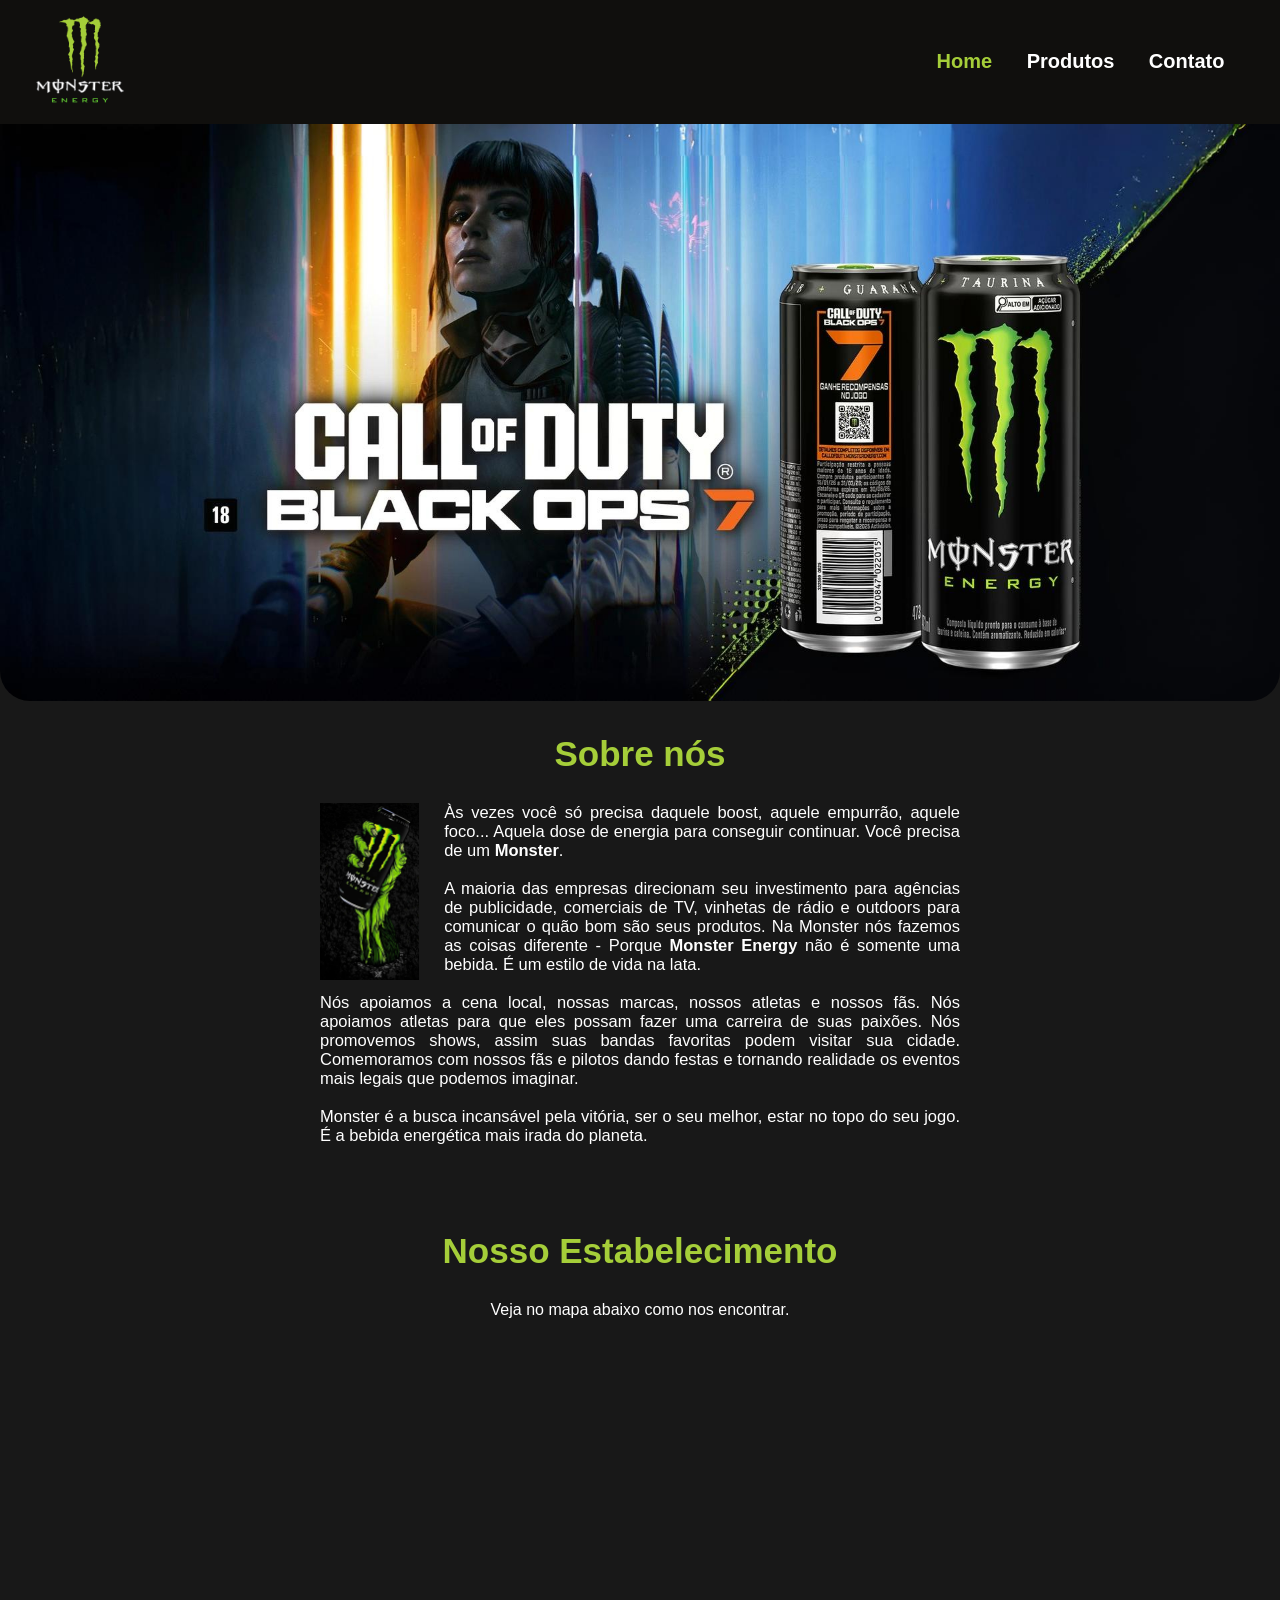
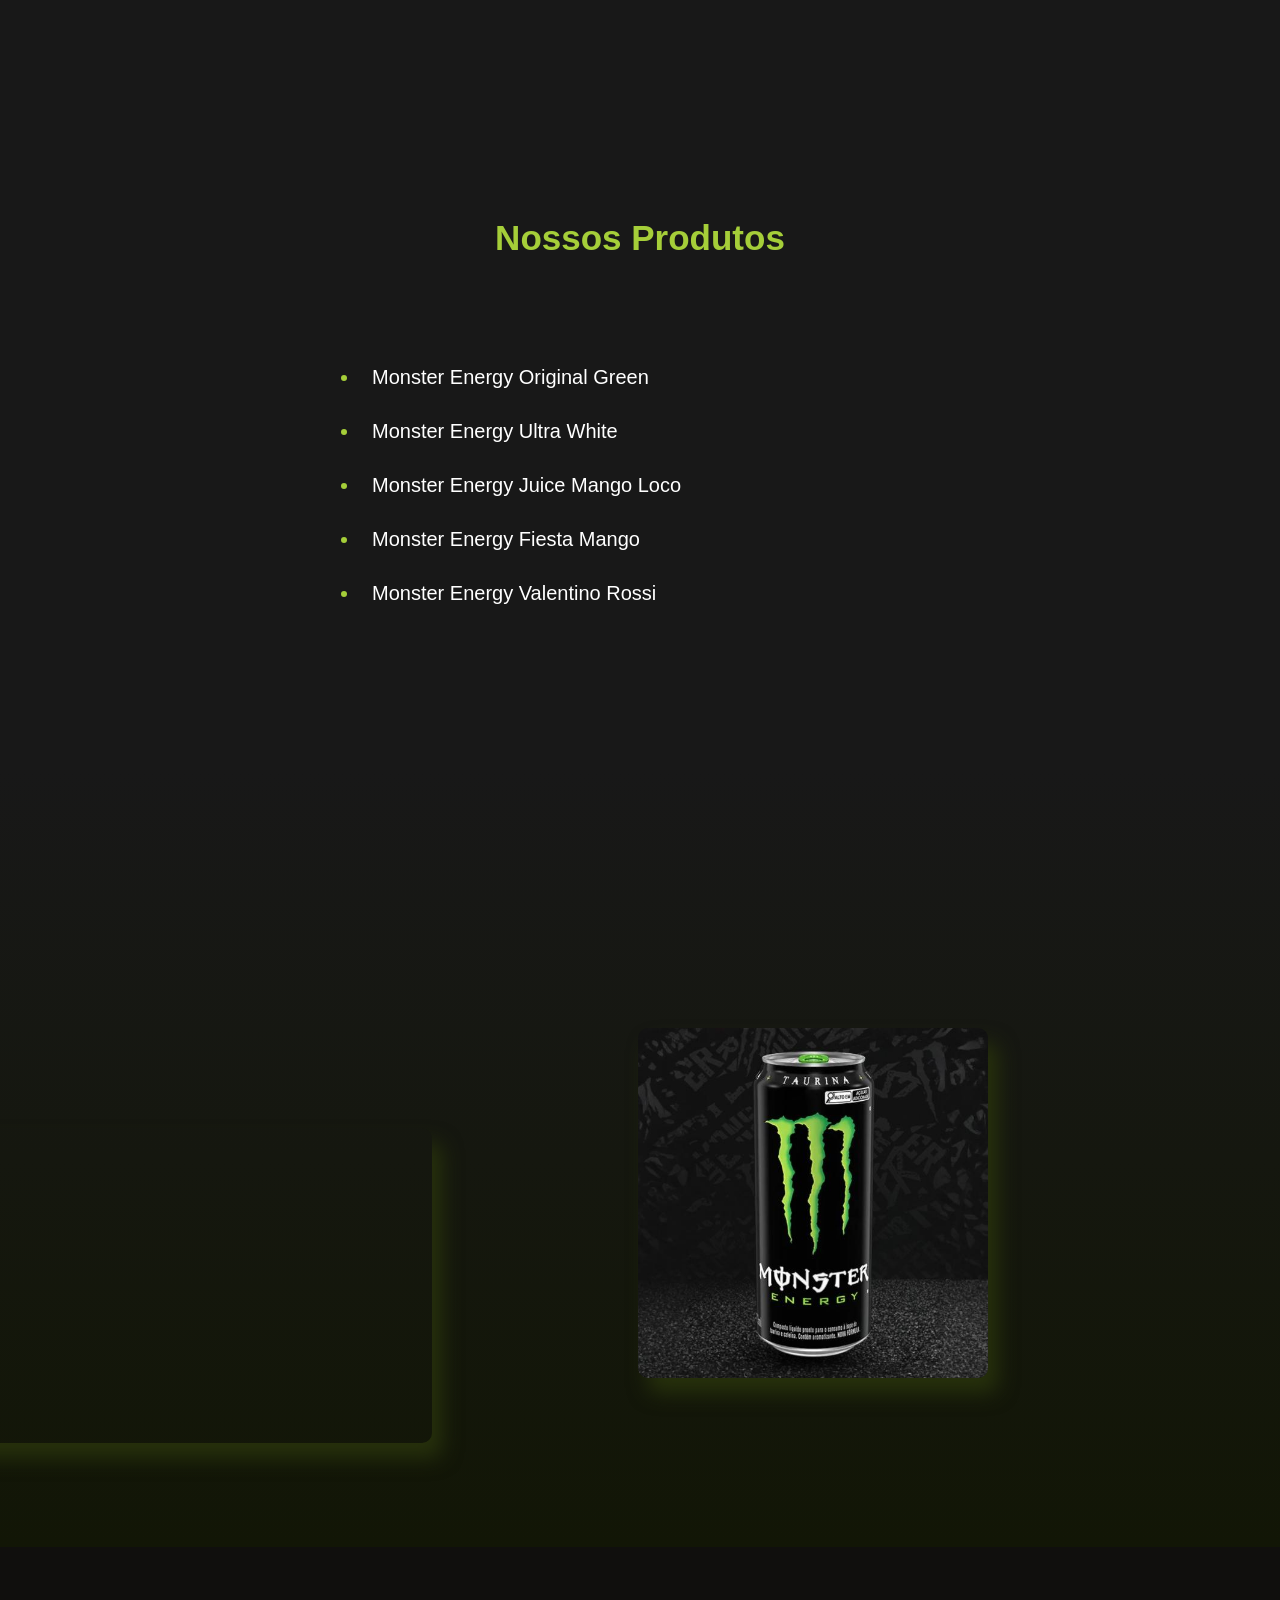
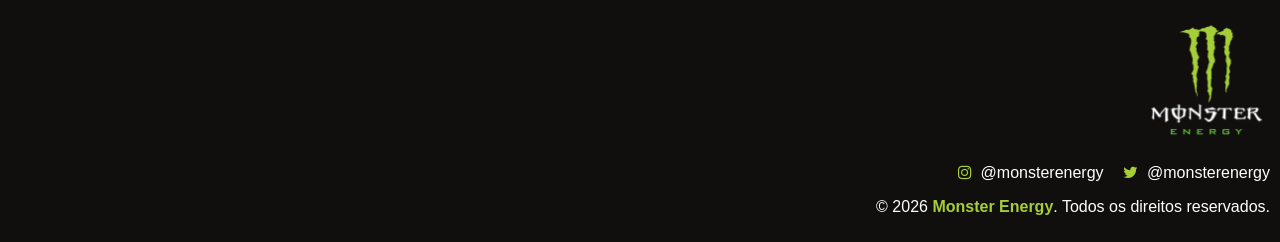
<file: index.html>
<!DOCTYPE html>
<html lang="pt-br">

<head>
  <meta charset="UTF-8" />
  <meta name="viewport" content="width=device-width, initial-scale=1.0" />
  <link rel="icon" type="image/x-icon" href="img/icone.ico" />
  <link rel="stylesheet" href="css/style.css" />
  <link rel="stylesheet" href="https://maxcdn.bootstrapcdn.com/font-awesome/4.5.0/css/font-awesome.min.css">
  <title>Monster Energy | Energy Drinks</title>
</head>

<body>
  <header>
    <div class="divHeader">
      <!-- Logo -->
      <img src="img/logo.png" class="logo" />
      <!-- Barra de navegação -->
      <nav>
        <!-- Lista de itens do menu -->
        <ul class="nav_ul">
          <li class="nav_li nav_ativo"><a href="index.html">Home</a></li>
          <li class="nav_li"><a href="telas/produtos.html">Produtos</a></li>
          <li class="nav_li"><a href="telas/contato.html">Contato</a></li>
        </ul>
      </nav>
    </div>
  </header>

  <section class="banner">
    <img src="img/banner.jpg" />
  </section>

  <main>
    <!-- Sobre nós -->
    <section class="sobre-nos" id="home">
      <h2 class="titulos titulo-sobre-nos">Sobre nós</h2>
      <img src="img/fotoMonster.png" alt="Monster Energy" class="img-sobre-nos" />
      <p class="text-sobre-nos">
        Às vezes você só precisa daquele boost, aquele empurrão, aquele
        foco... Aquela dose de energia para conseguir continuar. Você precisa
        de um <strong>Monster</strong>.

        <br /><br />

        A maioria das empresas direcionam seu investimento para agências de
        publicidade, comerciais de TV, vinhetas de rádio e outdoors para
        comunicar o quão bom são seus produtos. Na Monster nós fazemos as
        coisas diferente - Porque <strong>Monster Energy</strong> não é
        somente uma bebida. É um estilo de vida na lata.

        <br /><br />

        Nós apoiamos a cena local, nossas marcas, nossos atletas e nossos fãs.
        Nós apoiamos atletas para que eles possam fazer uma carreira de suas
        paixões. Nós promovemos shows, assim suas bandas favoritas podem
        visitar sua cidade. Comemoramos com nossos fãs e pilotos dando festas
        e tornando realidade os eventos mais legais que podemos imaginar.

        <br /><br />

        Monster é a busca incansável pela vitória, ser o seu melhor, estar no
        topo do seu jogo. É a bebida energética mais irada do planeta.

        <br /><br /><br /><br />
      </p>
    </section>

    <!-- Localização do Estabelecimento -->
    <section class="mapa_estabelecimento">
      <h2 class="titulos">Nosso Estabelecimento</h2>
      <p>Veja no mapa abaixo como nos encontrar.</p>
      <iframe
        src="https://www.google.com/maps/embed?pb=!1m18!1m12!1m3!1d3656.013026084556!2d-46.665902624668455!3d-23.603865778770636!2m3!1f0!2f0!3f0!3m2!1i1024!2i768!4f13.1!3m3!1m2!1s0x94cf01552cbdfe81%3A0xdb0773c2f842d165!2sMonster%20Energy%20Brasil%20Com%C3%A9rcio%20de%20Bebidas!5e0!3m2!1spt-BR!2sbr!4v1772670966300!5m2!1spt-BR!2sbr"
        width="900" height="450" style="border: 0; border-radius: 15px" allowfullscreen="" loading="lazy"
        referrerpolicy="no-referrer-when-downgrade"></iframe>
    </section>

    <!-- Nossos Produtos -->
    <section class="nossos_produtos" id="produtos">
      <h2 class="titulos titulo_nossos_produtos">Nossos Produtos</h2>

      <!-- Listagem de Produtos  -->
      <div class="div_nossosprodutos">
        <ul>
          <li onmouseover="document.getElementById('img_nossos_produtos').style.backgroundImage='url(img/produtos/monsterOriginal.jpg)'">Monster Energy Original Green</li>
          <li onmouseover="document.getElementById('img_nossos_produtos').style.backgroundImage='url(img/produtos/monsterUltraWhite.png)'">Monster Energy Ultra White</li>
          <li onmouseover="document.getElementById('img_nossos_produtos').style.backgroundImage='url(img/produtos/monsterJuiceMangoLoco.png)'">Monster Energy Juice Mango Loco</li>
          <li onmouseover="document.getElementById('img_nossos_produtos').style.backgroundImage='url(img/produtos/monsterUltraFiestaMango.png)'">Monster Energy Fiesta Mango</li>
          <li onmouseover="document.getElementById('img_nossos_produtos').style.backgroundImage='url(img/produtos/monsterJuiceVR46ValentinoRossi.png)'">Monster Energy Valentino Rossi</li>
        </ul>

        <!-- Imagem exemplo produtos -->
        <div class="img_nossos_produtos" id="img_nossos_produtos" style="width: 350px; height: 350px; background-size: cover; background-image: url('img/produtos/monsterOriginal.jpg');"></div>
      </div>
    </section>
    
    <!-- Vídeo do YouTube -->
    <section class="video">
      <iframe class="video_youtube" width="560" height="315"
      src="https://www.youtube.com/embed/Mloj5N-iRQM?si=titdZPlqIX1skLRE" title="YouTube video player" frameborder="0"
      allow="accelerometer;
      autoplay;
      clipboard-write;
      encrypted-media;
      gyroscope;
      picture-in-picture;
      web-share;" referrerpolicy="strict-origin-when-cross-origin" allowfullscreen></iframe>
    </section>
  </main>
  
  <!-- Rodapé -->
  <footer>
    <img src="img/logo.png" title="Monster Energy" class="logoFooter">
    <p class="textoFooter">
      <i class="fa fa-instagram">
        <a href="https://www.instagram.com/monsterenergy/" target="_blank" class="linkRedesSociais">@monsterenergy</a>
      </i>
      <i class="fa fa-twitter">
        <a href="https://www.twitter.com/monsterenergy/" target="_blank" class="linkRedesSociais">@monsterenergy</a>
      </i>
    </p>
    <p class="textoFooter">&copy; 2026 <span>Monster Energy</span>. Todos os direitos reservados.</p>
  </footer>
</body>

<script>
  
</script>

</html>
</file>
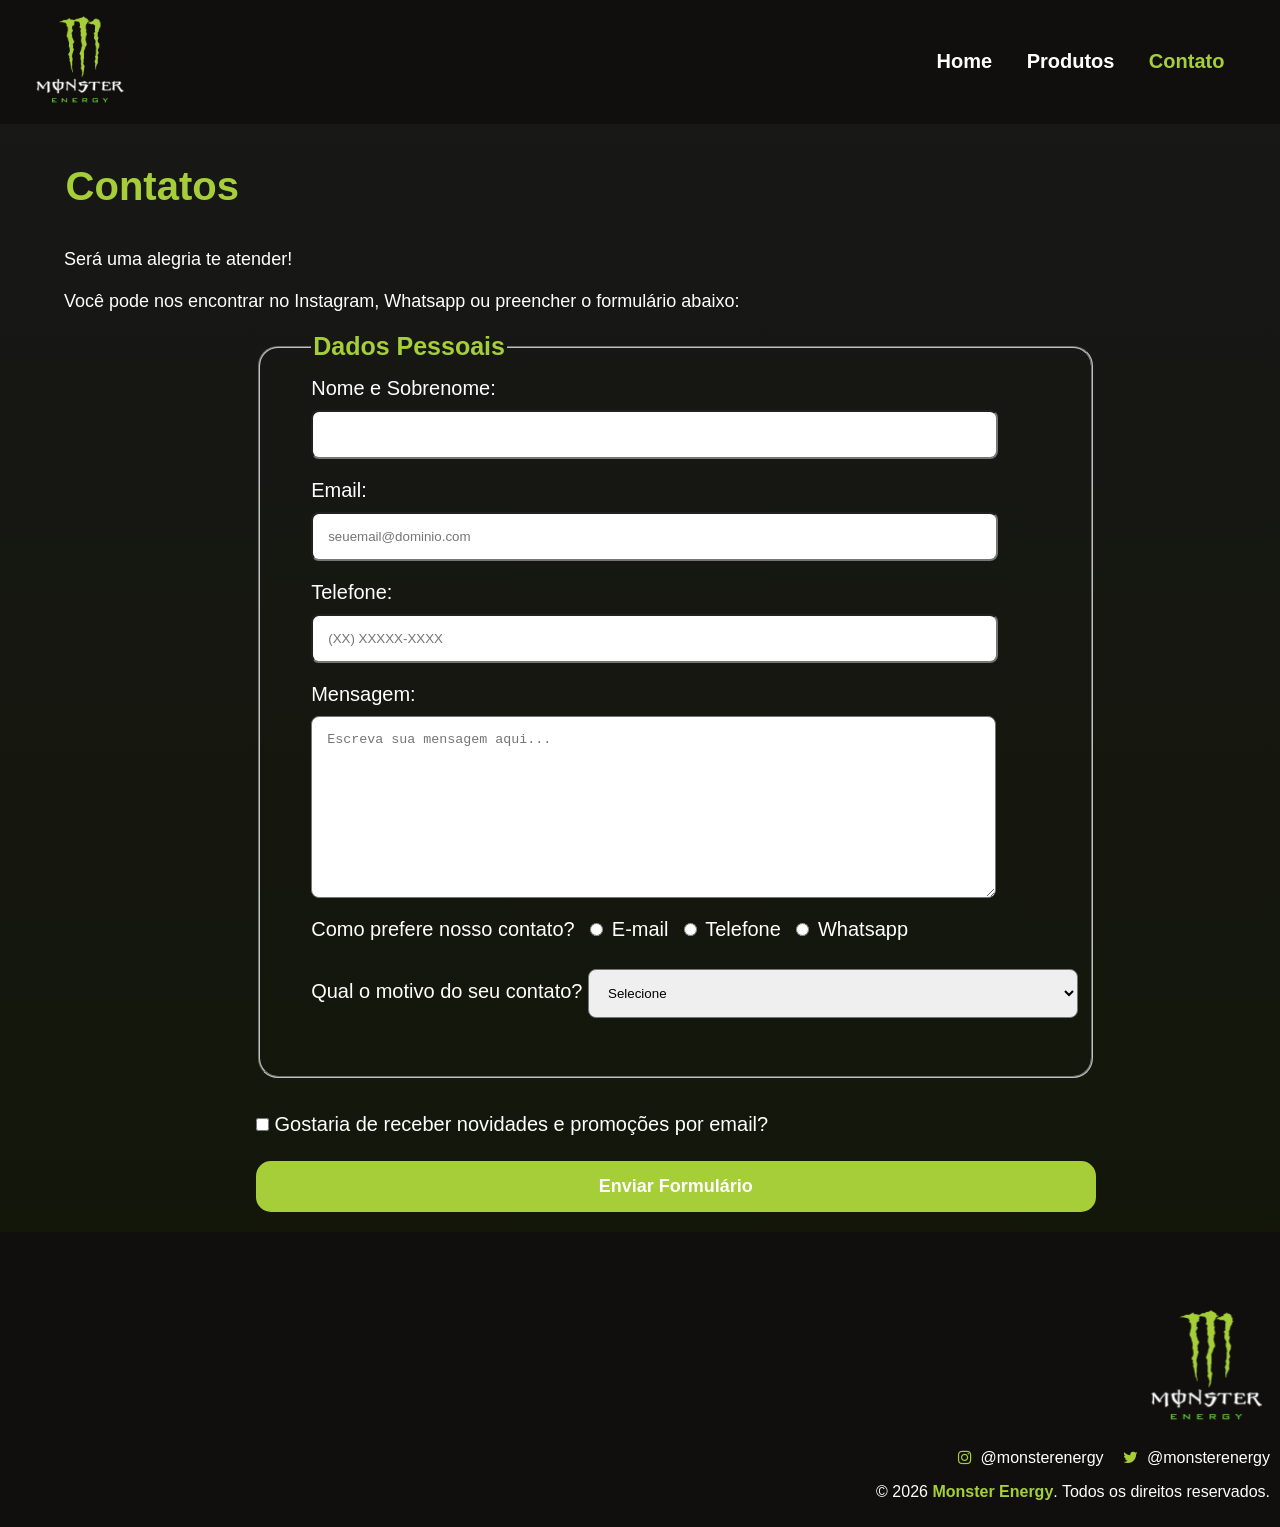
<file: telas/contato.html>
<!DOCTYPE html>
<html lang="pt-br">

<head>
    <meta charset="UTF-8">
    <meta name="viewport" content="width=device-width, initial-scale=1.0">
    <link rel="stylesheet" href="../css/contatos.css">
    <link rel="icon" type="image/x-icon" href="../img/icone.ico" />
    <link rel="stylesheet" href="https://maxcdn.bootstrapcdn.com/font-awesome/4.5.0/css/font-awesome.min.css">
    <title>Monster Energy | Contatos</title>
</head>

<body>
    <header>
        <div class="divHeader">
            <!-- Logo -->
            <a href="../index.html"><img src="../img/logo.png" class="logo" /></a>
            <!-- Barra de navegação -->
            <nav>
                <!-- Lista de itens do menu -->
                <ul class="nav_ul">
                    <li class="nav_li"><a href="../index.html">Home</a></li>
                    <li class="nav_li"><a href="produtos.html">Produtos</a></li>
                    <li class="nav_li nav_ativo"><a href="contato.html">Contato</a></li>
                </ul>
            </nav>
        </div>
    </header>

    <main>
        <ul class="contatos-titulo">
            <li class="contatos-item">Contatos</li>
        </ul>
<div id="form-container">
                <p class="contatos-texto">Será uma alegria te atender!
                    <br><br>
                    Você pode nos encontrar no Instagram, Whatsapp ou preencher o formulário abaixo:
                </p>
                <div id="formRetorno" class="divRetorno">
                    <p id="textoRetorno" class="contatos-texto-retorno"></p>
                </div>
                <form id="frmContato">
                    <fieldset>
                        <legend>Dados Pessoais</legend>
                        <label>Nome e Sobrenome: </label>
                        <input type="text" id="nomesobrenome" name="nomesobrenome" class="input-padrao" required>

                        <label>Email: </label>
                        <input type="email" id="email" name="email" class="input-padrao" placeholder="seuemail@dominio.com">

                        <label>Telefone: </label>
                        <input type="tel" id="telefone" name="telefone" class="input-padrao" placeholder="(XX) XXXXX-XXXX">

                        <label>Mensagem: </label>
                        <textarea cols="70" rows="10" id="mensagem" name="mensagem" class="input-padrao"
                        placeholder="Escreva sua mensagem aqui..." required></textarea>

                    <label>Como prefere nosso contato?
                        <input type="radio" value="radio-email" name="Contato"> E-mail
                        <input type="radio" value="radio-telefone" name="Contato"> Telefone
                        <input type="radio" value="radio-whatsapp" name="Contato"> Whatsapp
                    </label>

                    <br>
                    <label>Qual o motivo do seu contato?
                        <select>
                            <option>Selecione</option>
                            <option>Dúvida</option>
                            <option>Sugestão</option>
                            <option>Elogio</option>
                            <option>Reclamação</option>
                        </select>
                    </label>
                    <br>
                </fieldset>

                <label><input type="checkbox" class="chk"> Gostaria de receber novidades e promoções por email?</label>
                <input type="submit" id="enviar" value="Enviar Formulário" class="enviar">
            </form>
        </div>
    </main>


    <!-- RODAPÉ -->
    <footer>
        <img src="../img/logo.png" title="Monster Energy" class="logoFooter">
        <p class="textoFooter">
            <i class="fa fa-instagram">
                <a href="https://www.instagram.com/monsterenergy/" target="_blank"
                    class="linkRedesSociais">@monsterenergy</a>
            </i>
            <i class="fa fa-twitter">
                <a href="https://www.twitter.com/monsterenergy/" target="_blank"
                    class="linkRedesSociais">@monsterenergy</a>
            </i>
        </p>
        <p class="textoFooter">&copy; 2026 <span>Monster Energy</span>. Todos os direitos reservados.</p>
    </footer>
    <script src="../js/form.js"></script>
</body>

</html>
</file>
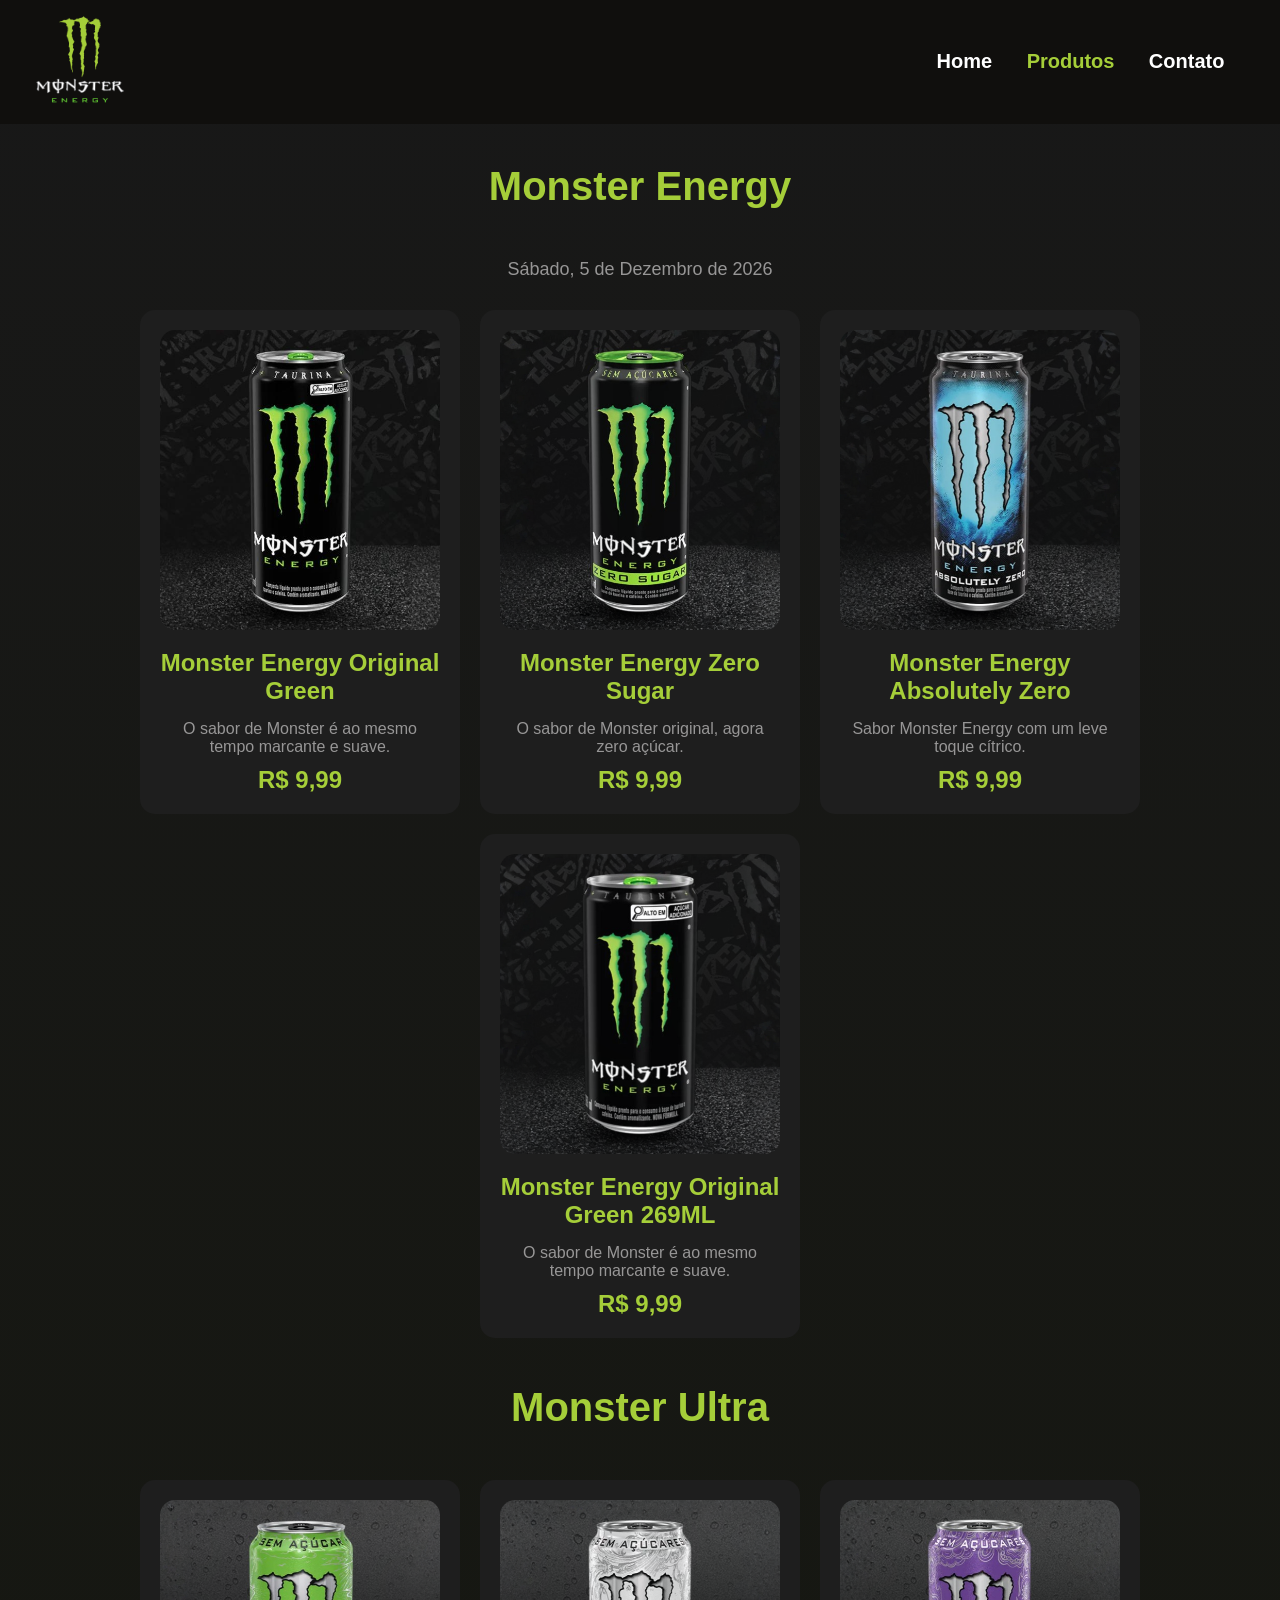
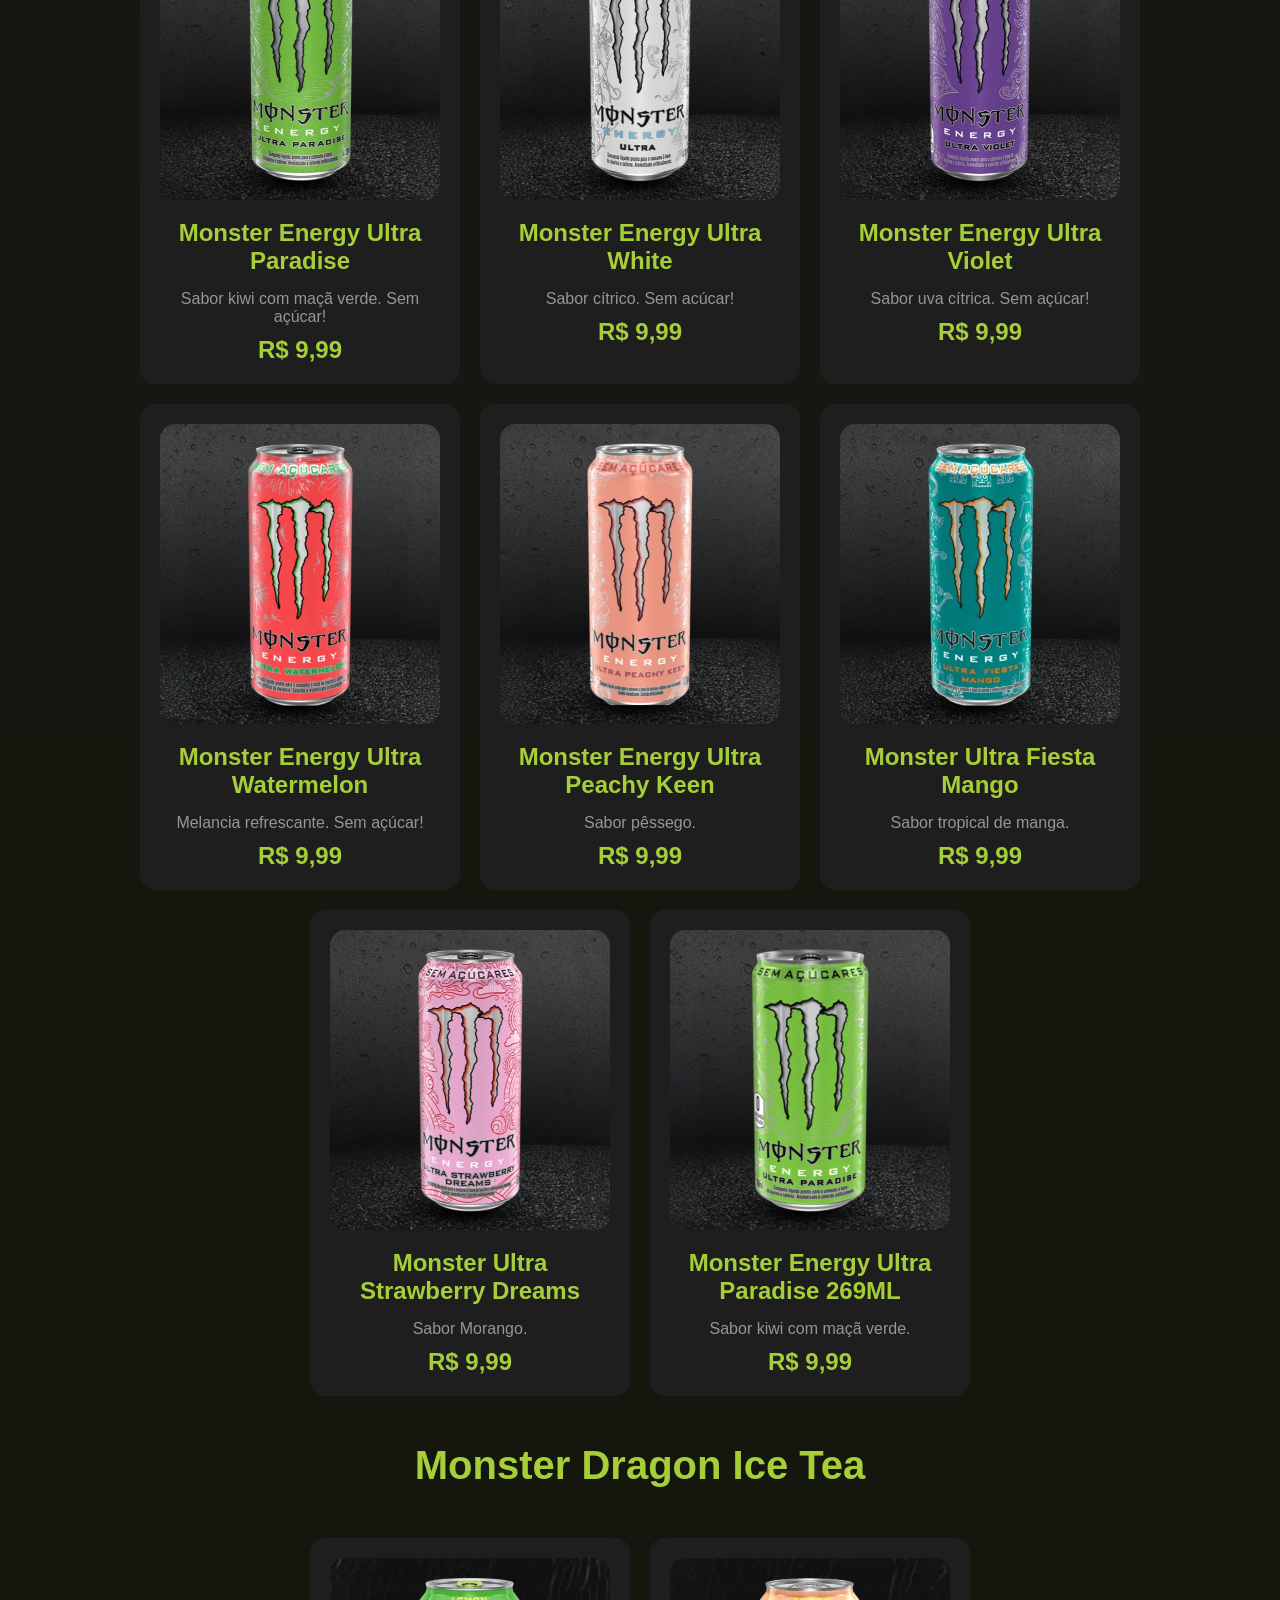
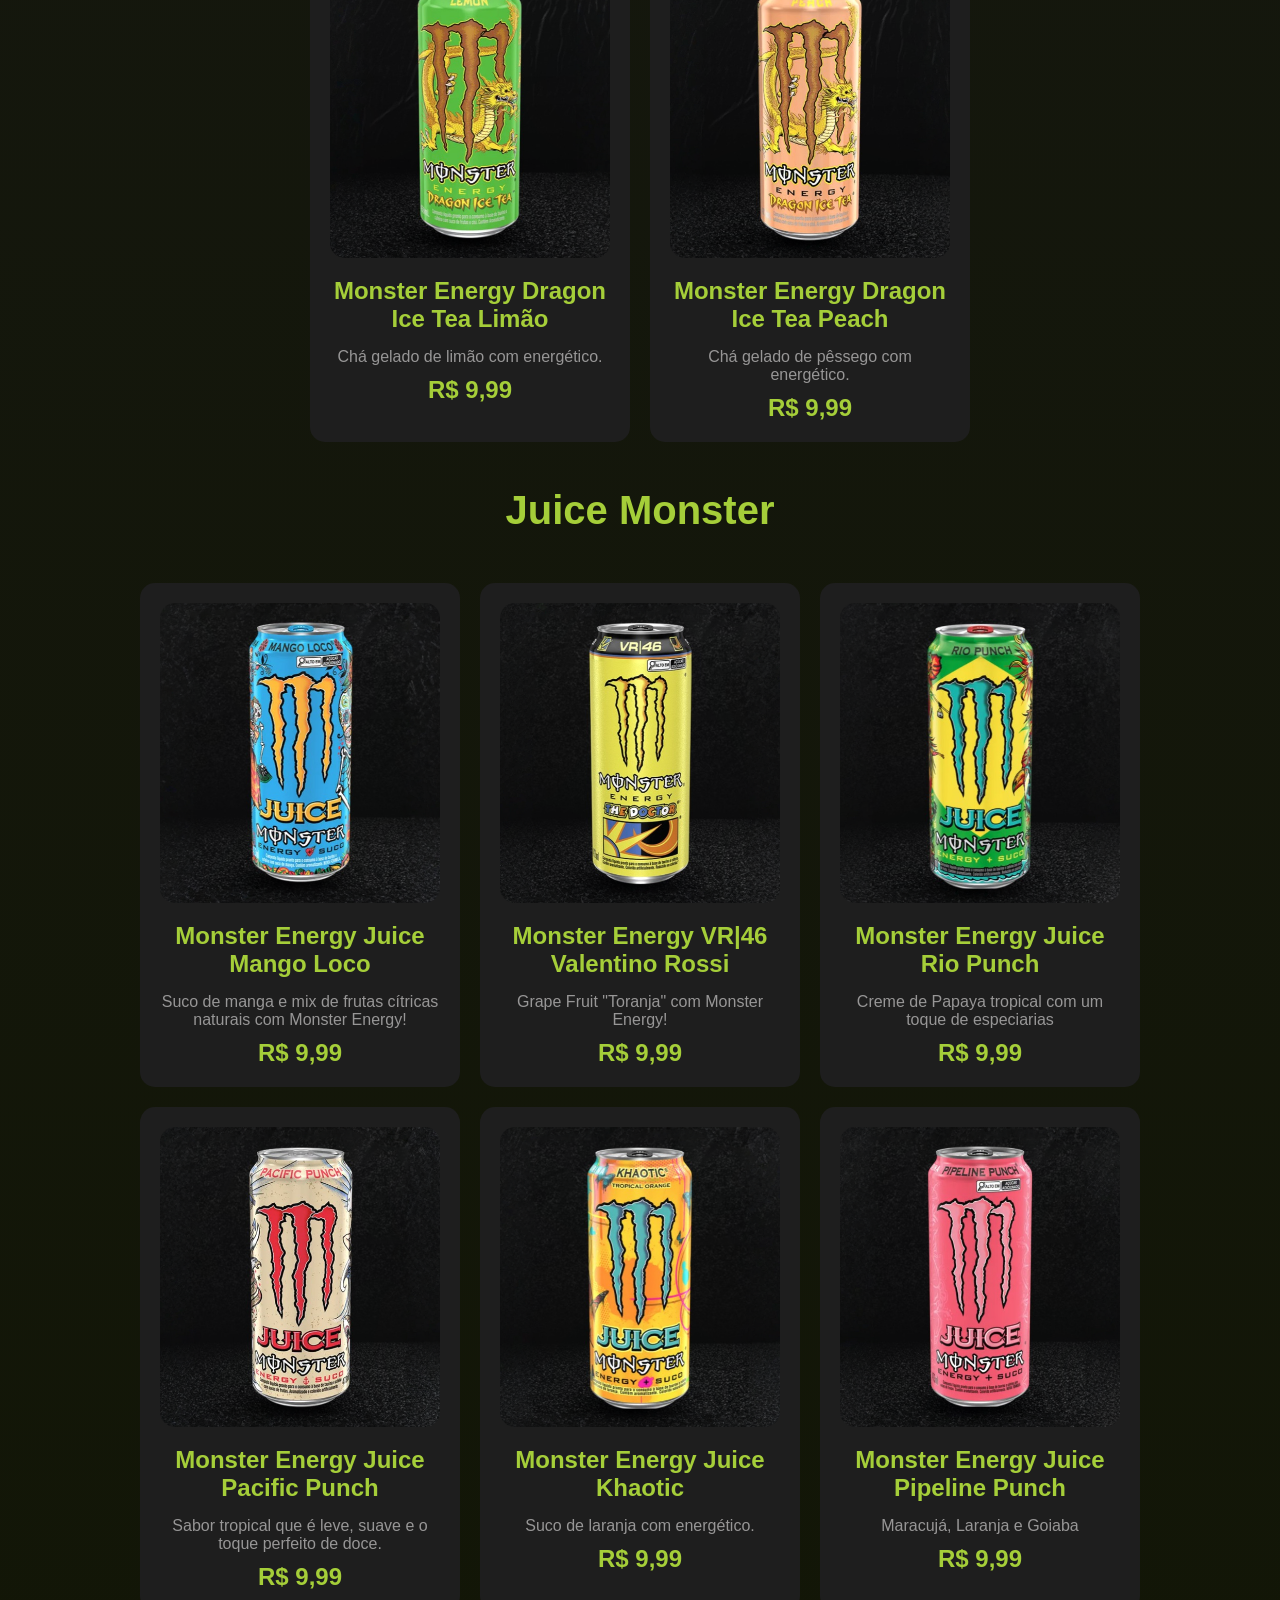
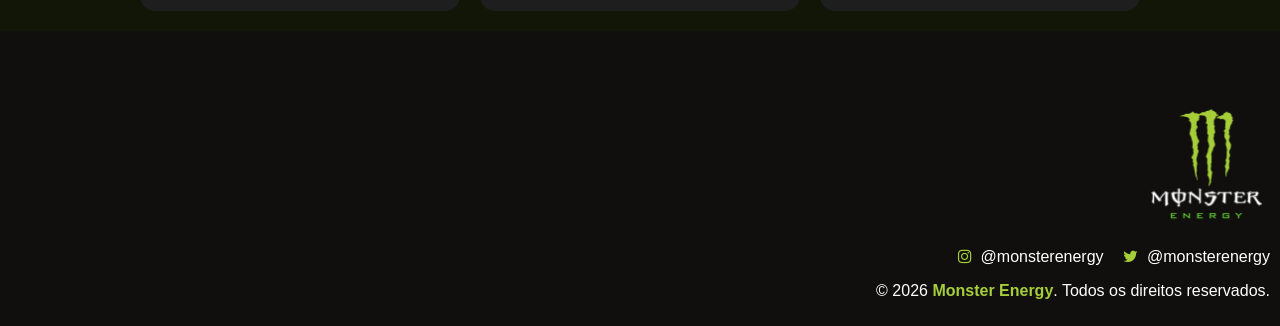
<file: telas/produtos.html>
<!DOCTYPE html>
<html lang="pt-br">

<head>
  <meta charset="UTF-8">
  <meta name="viewport" content="width=device-width, initial-scale=1.0">
  <link rel="icon" type="image/x-icon" href="../img/icone.ico" />
  <link rel="stylesheet" href="../css/produtos.css">
  <link rel="stylesheet" href="https://maxcdn.bootstrapcdn.com/font-awesome/4.5.0/css/font-awesome.min.css">
  <title>Produtos - Monster Energy</title>

  <script>
    function infoProduto(nome, descricao, imagem) {
      const url = `pop_produtos.html?nomeProduto=${encodeURIComponent(nome)}&descricaoProduto=${encodeURIComponent(descricao)}&imagemProduto=${encodeURIComponent(imagem)}`;

      window.open(url, "_blank", "width=800,height=750");
    }
    alert("Produtos carregando...");
  </script>

</head>

<body>
  <header>
    <div class="divHeader">
      <!-- Logo -->
      <a href="../index.html"><img src="../img/logo.png" class="logo" /></a>
      <!-- Barra de navegação -->
      <nav>
        <!-- Lista de itens do menu -->
        <ul class="nav_ul">
          <li class="nav_li"><a href="../index.html">Home</a></li>
          <li class="nav_li nav_ativo"><a href="produtos.html">Produtos</a></li>
          <li class="nav_li"><a href="contato.html">Contato</a></li>
        </ul>
      </nav>
    </div>
  </header>

  <!-- MENU PRODUTOS -->
  <!-- CATEGORIA ENERGY -->

  <h1 class="categoria">Monster Energy</h1>

  <!-- Exemplo exibição data com JS -->
  <p class="data">
    <script type="text/Javascript">
      let data = new Date();
      let dia = new Array("Domingo", "Segunda-feira", "Terça-feira", "Quarta-feira", "Quinta-feira", "Sexta-feira", "Sábado");
      let mes = new Array("Janeiro", "Fevereiro", "Março", "Abril", "Maio", "Junho", "Julho", "Agosto", "Setembro", "Outubro", "Novembro", "Dezembro");
      document.write(dia[data.getDay()] + ", " + data.getDate() + " de " + mes[data.getMonth()] + " de " + data.getFullYear());

    </script>

  </p>
  <div class="container">
    <script>
      /* Descrição do produto */
      desc_produto1 = "Surpreenda-se com a lata do energético mais animal do planeta. Com duas vezes mais energia do que uma bebida energética regular. Monster possui uma presença marcante e um sabor único! Inconfundível.";
      desc_produto2 = "Faz tempo que a gente ouve a galera pedindo um Monster zero açúcar. E esse era o desafio! Fazer uma bebida com menos calorias, sem açúcar e gostosa a ponto de manter a pegada já conhecida da Monster, não foi moleza. Esse é o nosso DNA. Inovar e garantir que o sabor único da Monster possa ir para o seu rolê com menos calorias e zero açúcar. Ficou irado!";
      desc_produto3 = "Monster Energy Absolutely Zero traz o mesmo sabor e o mesmo punch energético do original, com menos calorias e sem açúcares.";
      desc_produto4 = "Chegou a nova lata de Monster Energy. A marca de energético dos esportes radicais, da música e do gaming, agora traz energia para você curtir a noite toda. O sabor insano de Monster Green, agora em uma lata de 269 ml. Leve, refrescante e com a energia de sempre. Vamos invadir a noite brasileira!";
      desc_produto5 = "Onde fica o paraíso? Num chalé nas montanhas, numa fazenda á beira do rio ou numa cobertura de luxo na cidade. Quem sabe numa ilha privada com praia de areias brancas, água azul-turquesa e uma suave brisa tropical. Monster Ultra Paradise é puro, refrescante e revigorante como os sabores da ilha. Relaxe a aproveite. O paraíso está logo ali! Sabor kiwi com maçã verde. Sem açúcar!";
      desc_produto6 = "Mais refrescante. Mais leve. Monster Energy Zero Ultra é zero açúcar e uma carga completa de nossa mistura de energia Monster.";
      desc_produto7 = "Bem-vindo aos anos 70! Época de atitude, livre e positiva, com um estilo único e inconfundível: calças boca de sino com bandanas típicas e estampas tie-dye. Tempo onde o psicodélico, glamour, heavy metal e Rock se misturam em uma harmonia única. Pegou? Então vamos tomar um Monter Ultra Violet! Refrescante, com um sabor doce e picante, tão mágico e potente com o nosso blend clássico Monster Energy. Embarque com a Monster nessa viagem mágica de volta ao tempo.";
      desc_produto8 = "Sob o céu noturno iluminado por fogos de artifício, você tem sua paixão ao seu lado. Com boa música e melhores amigos, é o melhor verão de todos os tempos. Ultra Watermelon é verão em lata, para que você possa apreciá-lo a qualquer hora. Sem açúcar, sabor refrescante, com a mistura explosiva de energia Monster para iluminar as noites quentes de verão.";
      desc_produto9 = "Sob o céu noturno iluminado por fogos de artifício, você tem sua paixão ao seu lado. Com boa música e melhores amigos, é o melhor verão de todos os tempos. Ultra Peachy Keen é verão em lata, para que você possa apreciá-lo a qualquer hora. Sem açúcar, sabor refrescante, com a mistura explosiva de energia Monster para iluminar as noites quentes de verão.";
      desc_produto10 = "Deixe para dormir depois, porque hoje vamos para a “Festa” como se não houvesse amanhã. Ultra Fiesta celebra as noites que duram até o dia e os amigos que agora são família. Zero açúcar, o Ultra Fiesta mistura o sabor tropical da manga com o Ultra que amamos, finalizando com a potência do nosso blend Monster Energy.";
      desc_produto11 = "Algumas pessoas dizem que morangos são afrodisíacos. Elas afirmam que se você compartilhar um morango duplo com alguém, essa pessoa vai se apaixonar por você. Tudo o que sabemos é que o sabor do fruto em forma de coração é perfeito para nosso novo Ultra zero açúcares. Deliciosamente doce e com um toque de acidez, esse Ultra é suave e tem o sabor dos sonhos. Desenvolvido com paixão com nosso mix único de Monster Energy que você ama, dê um gole e você vai enlouquecer por Ultra Strawberry Dreams.";
      desc_produto12 = "Onde fica o paraíso? Num chalé nas montanhas, numa fazenda á beira do rio ou numa cobertura de luxo na cidade. Quem sabe numa ilha privada com praia de areias brancas, água azul-turquesa e uma suave brisa tropical. Monster Ultra Paradise é puro, refrescante e revigorante como os sabores da ilha. Relaxe a aproveite. O paraíso está logo ali! Sabor kiwi com maçã verde.";
      desc_produto13 = "O Dragon Ice Tea Limão traz o sabor refrescante do limão com a energia do Monster. Uma combinação única que vai te deixar revitalizado.";
      desc_produto14 = "O Dragon Ice Tea Peach combina o sabor suave do pêssego com a energia do Monster, criando uma experiência deliciosa e revigorante.";
      desc_produto15 = "O Juice Monster Mango Loco é uma explosão de sabor tropical, combinando suco de manga com a energia inconfundível do Monster. Perfeito para quem busca uma bebida refrescante e cheia de atitude.";
      desc_produto16 = "O Juice Monster VR|46 Valentino Rossi é uma homenagem ao lendário piloto de MotoGP, oferecendo um sabor cítrico e refrescante que combina perfeitamente com a energia do Monster. Ideal para os fãs de velocidade e adrenalina.";
      desc_produto17 = "O Juice Monster Rio Punch é uma mistura exótica de sabores tropicais, combinando frutas como maracujá, laranja e goiaba com a energia do Monster. Uma bebida vibrante e cheia de personalidade, perfeita para quem quer se destacar.";
      desc_produto18 = "O Juice Monster Pacific Punch é uma combinação única de sabores inspirados no Oceano Pacífico, trazendo um mix de frutas tropicais com a energia do Monster. Uma bebida refrescante e cheia de atitude, ideal para quem busca uma experiência única.";
      desc_produto19 = "O Juice Monster Khaotic é uma explosão de sabor cítrico, combinando suco de laranja com a energia do Monster. Uma bebida vibrante e cheia de personalidade, perfeita para quem quer se destacar.";
      desc_produto20 = "O Juice Monster Pipeline Punch é uma mistura exótica de sabores tropicais, combinando frutas como maracujá, laranja e goiaba com a energia do Monster. Uma bebida vibrante e cheia de personalidade, perfeita para quem quer se destacar.";

      /* Imagens para o slider */
      slider1 = ['../img/produtos/monsterOriginal.jpg', '../img/produtos/monsterOriginal2.jpg', '../img/produtos/monsterOriginal3.jpg'];
      slider2 = ['../img/produtos/monsterZero.png', '../img/produtos/monsterZero2.png', '../img/produtos/monsterZero3.png'];
      slider3 = ['../img/produtos/monsterAbsolutelyZero.png', '../img/produtos/monsterAbsolutelyZero2.png', '../img/produtos/monsterAbsolutelyZero3.png'];
      slider4 = ['../img/produtos/monsterEnergy269ml.png', '../img/produtos/monsterEnergy269ml2.png', '../img/produtos/monsterEnergy269ml3.png'];
      slider5 = ['../img/produtos/monsterUltraParadise.png', '../img/produtos/monsterUltraParadise2.png', '../img/produtos/monsterUltraParadise3.png'];
      slider6 = ['../img/produtos/monsterUltraWhite.png', '../img/produtos/monsterUltraWhite2.png', '../img/produtos/monsterUltraWhite3.png'];
      slider7 = ['../img/produtos/monsterUltraViolet.png', '../img/produtos/monsterUltraViolet2.png', '../img/produtos/monsterUltraViolet3.png'];
      slider8 = ['../img/produtos/monsterUltraWatermelon.png', '../img/produtos/monsterUltraWatermelon2.png', '../img/produtos/monsterUltraWatermelon3.png'];
      slider9 = ['../img/produtos/monsterUltraPeachyKeen.png', '../img/produtos/monsterUltraPeachyKeen2.png', '../img/produtos/monsterUltraPeachyKeen3.png'];
      slider10 = ['../img/produtos/monsterUltraFiestaMango.png', '../img/produtos/monsterUltraFiestaMango2.png', '../img/produtos/monsterUltraFiestaMango3.png'];
      slider11 = ['../img/produtos/monsterUltraStrawberryDreams.png', '../img/produtos/monsterUltraStrawberryDreams2.png', '../img/produtos/monsterUltraStrawberryDreams3.png'];
      slider12 = ['../img/produtos/monsterUltraParadise269ml.png', '../img/produtos/monsterUltraParadise269ml2.png', '../img/produtos/monsterUltraParadise269ml3.png'];
      slider13 = ['../img/produtos/monsterDragonIceTeaLimao.png', '../img/produtos/monsterDragonIceTeaLimao2.png', '../img/produtos/monsterDragonIceTeaLimao3.png'];
      slider14 = ['../img/produtos/monsterDragonIceTeaPeach.png', '../img/produtos/monsterDragonIceTeaPeach2.png', '../img/produtos/monsterDragonIceTeaPeach3.png'];
      slider15 = ['../img/produtos/monsterJuiceMangoLoco.png', '../img/produtos/monsterJuiceMangoLoco2.png', '../img/produtos/monsterJuiceMangoLoco3.png'];
      slider16 = ['../img/produtos/monsterJuiceVR46ValentinoRossi.png', '../img/produtos/monsterJuiceVR46ValentinoRossi2.png', '../img/produtos/monsterJuiceVR46ValentinoRossi3.png'];
      slider17 = ['../img/produtos/monsterJuiceRioPunch.png', '../img/produtos/monsterJuiceRioPunch2.png', '../img/produtos/monsterJuiceRioPunch3.png'];
      slider18 = ['../img/produtos/monsterJuicePacificPunch.png', '../img/produtos/monsterJuicePacificPunch2.png', '../img/produtos/monsterJuicePacificPunch3.png'];
      slider19 = ['../img/produtos/monsterJuiceKhaotic.png', '../img/produtos/monsterJuiceKhaotic2.png', '../img/produtos/monsterJuiceKhaotic3.png'];
      slider20 = ['../img/produtos/monsterJuicePipelinePunch.png', '../img/produtos/monsterJuicePipelinePunch2.png', '../img/produtos/monsterJuicePipelinePunch3.png'];
    </script>
    <!---------------------->
    <!-- MONSTER ORIGINAL -->
    <!---------------------->
    <div class="card" onclick="infoProduto('Monster Energy Original Green', desc_produto1, slider1  );">

      <img src="../img/produtos/monsterOriginal.jpg" alt="Monster Energy Original Green">
      <h2>Monster Energy Original Green</h2>
      <p class="descricao">O sabor de Monster é ao mesmo tempo marcante e suave.</p>
      <span class="preco">R$ 9,99</span>
    </div>

    <!------------------------>
    <!-- MONSTER ZERO SUGAR -->
    <!------------------------>

    <div class="card" onclick="infoProduto('Monster Energy Zero Sugar', desc_produto2, slider2);">

      <img src="../img/produtos/monsterZero.png" alt="Monster Energy">
      <h2>Monster Energy Zero Sugar</h2>
      <p class="descricao">O sabor de Monster original, agora zero açúcar.</p>
      <span class="preco">R$ 9,99</span>
    </div>

    <!----------------------------->
    <!-- MONSTER ABSOLUTELY ZERO -->
    <!----------------------------->

    <div class="card" onclick="infoProduto('Monster Energy Absolutely Zero', desc_produto3, slider3);">

      <img src="../img/produtos/monsterAbsolutelyZero.png" alt="Monster Energy Absolutely Zero">
      <h2>Monster Energy Absolutely Zero</h2>
      <p class="descricao">Sabor Monster Energy com um leve toque cítrico.</p>
      <span class="preco">R$ 9,99</span>
    </div>

    <!-------------------------->
    <!-- MONSTER ENERGY 269ML -->
    <!-------------------------->

    <div class="card" onclick="infoProduto('Monster Energy Original Green 269ML', desc_produto4, slider4);">

      <img src="../img/produtos/monsterEnergy269ml.png" alt="Monster Energy 269ML">
      <h2>Monster Energy Original Green 269ML</h2>
      <p class="descricao">O sabor de Monster é ao mesmo tempo marcante e suave.</p>
      <span class="preco">R$ 9,99</span>
    </div>
  </div>


  <!-- CATEGORIA ULTRA -->
  <h1 class="categoria">Monster Ultra</h1>
  <div class="container">

    <!---------------------------->
    <!-- MONSTER ULTRA PARADISE -->
    <!---------------------------->

    <div class="card" onclick="infoProduto('Monster Energy Ultra Paradise', desc_produto5, slider5);">
      <img src="../img/produtos/monsterUltraParadise.png" alt="Monster Energy Ultra Paradise">
      <h2>Monster Energy Ultra Paradise</h2>
      <p class="descricao">Sabor kiwi com maçã verde. Sem açúcar!</p>
      <span class="preco">R$ 9,99</span>
    </div>

    <!------------------------->
    <!-- MONSTER ULTRA WHITE -->
    <!------------------------->

    <div class="card" onclick="infoProduto('Monster Energy Ultra White', desc_produto6, slider6);">
      <img src="../img/produtos/monsterUltraWhite.png" alt="Monster Energy Ultra White">
      <h2>Monster Energy Ultra White</h2>
      <p class="descricao">Sabor cítrico. Sem acúcar!</p>
      <span class="preco">R$ 9,99</span>
    </div>

    <!-------------------------->
    <!-- MONSTER ULTRA VIOLET -->
    <!-------------------------->

    <div class="card" onclick="infoProduto('Monster Energy Ultra Violet', desc_produto7, slider7);">
      <img src="../img/produtos/monsterUltraViolet.png" alt="Monster Energy Ultra Violet">
      <h2>Monster Energy Ultra Violet</h2>
      <p class="descricao">Sabor uva cítrica. Sem açúcar!</p>
      <span class="preco">R$ 9,99</span>
    </div>

    <!------------------------------>
    <!-- MONSTER ULTRA WATERMELON -->
    <!------------------------------>

    <div class="card" onclick="infoProduto('Monster Energy Ultra Watermelon', desc_produto8, slider8);">
      <img src="../img/produtos/monsterUltraWatermelon.png" alt="Monster Energy Ultra Watermelon">
      <h2>Monster Energy Ultra Watermelon</h2>
      <p class="descricao">Melancia refrescante. Sem açúcar!</p>
      <span class="preco">R$ 9,99</span>
    </div>

    <!------------------------------->
    <!-- MONSTER ULTRA PEACHY KEEN -->
    <!------------------------------->

    <div class="card" onclick="infoProduto('Monster Energy Ultra Peachy Keen', desc_produto9, slider9);">
      <img src="../img/produtos/monsterUltraPeachyKeen.png" alt="Monster Energy Ultra Peachy Keen">
      <h2>Monster Energy Ultra Peachy Keen</h2>
      <p class="descricao">Sabor pêssego.</p>
      <span class="preco">R$ 9,99</span>
    </div>

    <!-------------------------------->
    <!-- MONSTER ULTRA FIESTA MANGO -->
    <!-------------------------------->

    <div class="card" onclick="infoProduto('Monster Energy Ultra Fiesta Mango', desc_produto10, slider10);">
      <img src="../img/produtos/monsterUltraFiestaMango.png" alt="Monster Ultra Fiesta Mango">
      <h2>Monster Ultra Fiesta Mango</h2>
      <p class="descricao">Sabor tropical de manga.</p>
      <span class="preco">R$ 9,99</span>
    </div>

    <!------------------------------------->
    <!-- MONSTER ULTRA STRAWBERRY DREAMS -->
    <!------------------------------------->

    <div class="card" onclick="infoProduto('Monster Energy Ultra Strawberry Dreams', desc_produto11, slider11);">
      <img src="../img/produtos/monsterUltraStrawberryDreams.png" alt="Monster Ultra Strawberry Dreams">
      <h2>Monster Ultra Strawberry Dreams</h2>
      <p class="descricao">Sabor Morango.</p>
      <span class="preco">R$ 9,99</span>
    </div>

    <!---------------------------------------->
    <!-- MONSTER ULTRA ULTRA PARADISE 269ML -->
    <!---------------------------------------->

    <div class="card" onclick="infoProduto('Monster Energy Ultra Paradise 269ML', desc_produto12, slider12);">
      <img src="../img/produtos/monsterUltraParadise269ml.png" alt="Monster Energy Ultra Paradise 269ML">
      <h2>Monster Energy Ultra Paradise 269ML</h2>
      <p class="descricao">Sabor kiwi com maçã verde.</p>
      <span class="preco">R$ 9,99</span>
    </div>

  </div>

  <!-- CATEGORIA DRAGON ICE TEA -->

  <h1 class="categoria">Monster Dragon Ice Tea</h1>
  <div class="container">

    <!---------------------------------------->
    <!-- MONSTER DRAGON ICE TEA LIMÃO -->
    <!---------------------------------------->

    <div class="card" onclick="infoProduto('Monster Energy Dragon Ice Tea Limão', desc_produto13, slider13);">
      <img src="../img/produtos/monsterDragonIceTeaLimao.png" alt="Monster Energy Dragon Ice Tea Limão">
      <h2>Monster Energy Dragon Ice Tea Limão</h2>
      <p class="descricao">Chá gelado de limão com energético.</p>
      <span class="preco">R$ 9,99</span>
    </div>



    <!---------------------------------------->
    <!-- MONSTER DRAGON ICE TEA PEACH -->
    <!---------------------------------------->

    <div class="card" onclick="infoProduto('Monster Energy Dragon Ice Tea Peach', desc_produto14, slider14);">
      <img src="../img/produtos/monsterDragonIceTeaPeach.png" alt="Monster Energy Dragon Ice Tea Peach">
      <h2>Monster Energy Dragon Ice Tea Peach</h2>
      <p class="descricao">Chá gelado de pêssego com energético.</p>
      <span class="preco">R$ 9,99</span>
    </div>

  </div>

  <!-- CATEGORIA JUICE -->

  <h1 class="categoria">Juice Monster</h1>
  <div class="container">

    <!------------------------------>
    <!-- MONSTER JUICE MANGO LOCO -->
    <!------------------------------>

    <div class="card" onclick="infoProduto('Monster Energy Juice Mango Loco', desc_produto15, slider15);">
      <img src="../img/produtos/monsterJuiceMangoLoco.png" alt="Monster Energy Juice Mango Loco">
      <h2>Monster Energy Juice Mango Loco</h2>
      <p class="descricao">Suco de manga e mix de frutas cítricas naturais com Monster Energy!</p>
      <span class="preco">R$ 9,99</span>
    </div>



    <!----------------------------------------->
    <!-- MONSTER JUICE VR|46 VALENTINO ROSSI -->
    <!----------------------------------------->

    <div class="card" onclick="infoProduto('Monster Energy VR|46 Valentino Rossi', desc_produto16, slider16);">
      <img src="../img/produtos/monsterJuiceVR46ValentinoRossi.png" alt="Monster Energy VR|46 Valentino Rossi">
      <h2>Monster Energy VR|46 Valentino Rossi</h2>
      <p class="descricao">Grape Fruit "Toranja" com Monster Energy!</p>
      <span class="preco">R$ 9,99</span>
    </div>

    <!----------------------------------------->
    <!-- MONSTER JUICE RIO PUNCH -->
    <!----------------------------------------->

    <div class="card" onclick="infoProduto('Monster Energy Juice Rio Punch', desc_produto17, slider17);">
      <img src="../img/produtos/monsterJuiceRioPunch.png" alt="Monster Energy Juice Rio Punch">
      <h2>Monster Energy Juice Rio Punch</h2>
      <p class="descricao">Creme de Papaya tropical com um toque de especiarias</p>
      <span class="preco">R$ 9,99</span>
    </div>

    <!----------------------------------------->
    <!-- MONSTER JUICE RIO PUNCH -->
    <!----------------------------------------->

    <div class="card" onclick="infoProduto('Monster Energy Juice Pacific Punch', desc_produto18, slider18);">
      <img src="../img/produtos/monsterJuicePacificPunch.png" alt="Monster Energy Juice Pacific Punch">
      <h2>Monster Energy Juice Pacific Punch</h2>
      <p class="descricao">Sabor tropical que é leve, suave e o toque perfeito de doce.</p>
      <span class="preco">R$ 9,99</span>
    </div>

    <!----------------------------------------->
    <!-- MONSTER JUICE KHAOTIC -->
    <!----------------------------------------->

    <div class="card" onclick="infoProduto('Monster Energy Juice Khaotic', desc_produto19, slider19);">
      <img src="../img/produtos/monsterJuiceKhaotic.png" alt="Monster Energy Juice Khaotic">
      <h2>Monster Energy Juice Khaotic</h2>
      <p class="descricao">Suco de laranja com energético.</p>
      <span class="preco">R$ 9,99</span>
    </div>

    <!----------------------------------------->
    <!-- MONSTER JUICE PIPELINE PUNCH -->
    <!----------------------------------------->

    <div class="card" onclick="infoProduto('Monster Energy Juice Pipeline Punch', desc_produto20, slider20);">
      <img src="../img/produtos/monsterJuicePipelinePunch.png" alt="Monster Energy Juice Pipeline Punch">
      <h2>Monster Energy Juice Pipeline Punch</h2>
      <p class="descricao">Maracujá, Laranja e Goiaba</p>
      <span class="preco">R$ 9,99</span>
    </div>

  </div>
  </div>




  <!-- RODAPÉ -->
  <footer>
    <img src="../img/logo.png" title="Monster Energy" class="logoFooter">
    <p class="textoFooter">
      <i class="fa fa-instagram">
        <a href="https://www.instagram.com/monsterenergy/" target="_blank" class="linkRedesSociais">@monsterenergy</a>
      </i>
      <i class="fa fa-twitter">
        <a href="https://www.twitter.com/monsterenergy/" target="_blank" class="linkRedesSociais">@monsterenergy</a>
      </i>
    </p>
    <p class="textoFooter">&copy; 2026 <span>Monster Energy</span>. Todos os direitos reservados.</p>
  </footer>
</body>

</html>
</file>
<file: css/style.css>
/* Padronização da Página */
:root {
  --cor-monster: #a5ce39;
}

html {
  scroll-behavior: smooth;
}

body {
  margin: 0;
  font-family: Arial, Helvetica, sans-serif;
  background-color: #181818;
  color: #fff;
}

a {
  text-decoration: none;
  color: white;
}

.titulos {
  text-align: center;
  font-size: 35px;
  color: var(--cor-monster);
}

/* Estilizando o Header */
.divHeader {
  position: relative;
}

nav {
  color: rgb(255, 255, 255);
  font-weight: bold;
  position: absolute;
  top: 10%;
  right: 2%;
}

header {
  background-color: #100f0d;
  padding: 10px 0 10px 0;
}

/* Estilização da logo */
.logo {
  height: 100px;
  padding-left: 30px;
  cursor: pointer;
}

/* Estilização dos botões da navbar */
.nav_ul {
  padding-top: 14px;
}

.nav_li {
  list-style-type: none;
  cursor: pointer;
  transition: 0.2s;
  display: inline;
  margin-right: 30px;
  font-size: 20px;
}

.nav_li:hover a:hover {
  color: var(--cor-monster);
  transition: 0.2s;
}

.nav_ativo a {
  color: var(--cor-monster);
  transition: 0.2s;
}

.nav_ativo a:hover {
  color: #6c8925 !important;
}

/* Estilização do banner */
.banner {
  width: 100%;
  height: auto;
  background: transparent;
}

.banner img {
  width: 100%;
  border-radius: 0px 0px 30px 30px;
}

/* Estilização section "Sobre nós" */
.sobre-nos {
  width: 50%;
  margin-left: 25%;
  text-align: justify;
  font-size: 16.5px;
  margin-bottom: 0px;
}

.titulo-sobre-nos {
  clear: left;
}

.img-sobre-nos {
  width: 15.5%;
  float: inline-start;
  margin-right: 25px;
}

/* Estilização section Estabelecimento */
.mapa_estabelecimento {
  text-align: center;
}

/* Estilização section nossos produtos */
.nossos_produtos {
  text-align: justify;
  font-size: 16.5px;
  height: 550px;
}

.titulo_nossos_produtos {
  margin-bottom: 50px;
}

.div_nossosprodutos {
  width: 60%;
  margin-left: 25%;
  align-items: center;
  justify-content: space-between;
}

.img_nossos_produtos {
  width: 350px; 
  height: 350px; 
  background-size: cover; 
  background-image: url('img/produtos/monsterOriginal.jpg');
  float: inline-end;
  margin-right: 100px;
  border-radius: 10px;
  box-shadow: 10px 15px 20px #27310c;
  transition: opacity 0.3s ease-in-out;
}

.nossos_produtos ul {
  float: inline-start;
  font-size: 16.5px;
  margin-top: 50px;
  margin-bottom: 400px;
}

.nossos_produtos li {
  margin-bottom: 15px;
  font-size: 20px;
  transition: all 0.3s ease-in-out;
  padding: 8px 12px;
  border-radius: 5px;
}

.nossos_produtos li:hover {
  color: var(--cor-monster);
  background-color: rgba(183, 255, 0, 0.1);
  padding-left: 20px;
}


/* Estilização do ponto da lista */
/* Exemplo com ::marker */
li::marker {
  color: var(--cor-monster);
}

/* Vídeo do Youtube */
.video {
  align-items: center;
  background: linear-gradient(#181818, #121606);
}

.video_youtube {
  margin-top: 100px;
  border-radius: 10px;
  box-shadow: 10px 15px 20px #27310c;
  margin-left: -10%;
  margin-bottom: 100px;
  background-image: ('');
}

/* FOOTER */
footer {
  background-color: #100f0d;
  padding: 70px 10px 10px 0;
}

footer p {
  color: #fff;
  font-size: 16px;
  text-align: right;
}

footer span {
  color: var(--cor-monster);
  font-weight: bold;
}

.logoFooter {
  width: 10%;
  padding-left: 90%;
}

.linkRedesSociais {
  color: #fff;
  margin-left: 5px;
  transition: color 0.3s ease-in-out;
  font-family: Arial, Helvetica, sans-serif;

}

.linkRedesSociais:hover {
  color: var(--cor-monster);
}

footer i {
  font-size: 20px;
  margin-left: 15px;
  color: var(--cor-monster)
}
</file>
<file: css/contatos.css>
/* Padronização da Página */
:root {
  --cor-monster: #a5ce39;
  --cor-monster-hover: #6c8925; 
}

html {
  scroll-behavior: smooth;
}

body {
  margin: 0;
  font-family: Arial, Helvetica, sans-serif;
  background-color: #181818;
  color: #fff;
  background: linear-gradient(#181818, #121606);
}

a {
  text-decoration: none;
  color: white;
}

.titulos {
  text-align: center;
  font-size: 35px;
  color: var(--cor-monster);
}

/* Estilizando o Header */
.divHeader {
  position: relative;
}

nav {
  color: rgb(255, 255, 255);
  font-weight: bold;
  position: absolute;
  top: 10%;
  right: 2%;
}

header {
  background-color: #100f0d;
  padding: 10px 0 10px 0;
  margin-bottom: 40px;

}

/* Estilização da logo */
.logo {
  height: 100px;
  padding-left: 30px;
  cursor: pointer;
}

/* Estilização dos botões da navbar */
.nav_ul {
  padding-top: 14px;
}

.nav_li {
  list-style-type: none;
  cursor: pointer;
  transition: 0.2s;
  display: inline;
  margin-right: 30px;
  font-size: 20px;
}

.nav_li:hover a:hover {
  color: var(--cor-monster);
  transition: 0.2s;
}

.nav_ativo a {
  color: var(--cor-monster);
  transition: 0.2s;
}

.nav_ativo a:hover {
  color: #6c8925 !important;
}

/* Formulário */
.contatos-titulo {
  font-size: 40px;
  font-weight: bold;
  margin-left: 2%;
  color: var(--cor-monster);
  list-style: none;
}

.contatos-texto {
  padding-left: 5%;
  font-size: 18px;
}

form {
  margin-top: 20px;
  margin-left: 20%;
  margin-bottom: 0;
}

form label,
form legend {
  display: block;
  font-size: 20px;
  margin: 0 0 10px;

}

legend {
  color: var(--cor-monster);
  font-weight: bold;
  font-size: 25px !important;
}


fieldset {
  width: 75%;
  padding-left: 5%;
  margin-bottom: 2%;
  border-radius: 20px;

}

.input-padrao {
  display: block;
  margin: 0 0 20px;
  padding: 15px ;
  width: 85%;
  border-radius: 8px;
}

select {
  margin: 0 0 20px;
  padding: 15px;
  border-radius: 8px;
  width: 63.8%;
}

input[type="radio"] {
  margin-left: 10px;
}

.chk {
  margin: 20px 0;
}

.enviar {
  width: 82%;
  padding: 15px 0;
  margin-bottom: 20px;
  background: var(--cor-monster);
  color: #ffffff;
  font-weight: bold;
  border: none;
  border-radius: 15px;
  transition: 0.3s all;
  cursor: pointer;
  font-size: 18px;
}

.enviar:hover {
  background: var(--cor-monster-hover);
}

/* Div do retorno do formulário */
.divRetorno {
  display: none;
  margin-bottom: 83px;
  margin-top: 50px;
  margin-left: 4%;
  background-color: #100f0d;
  color: #fff;
  width: 90%;
  height: 150px;
  border-radius: 20px;
  padding: 20px;
  padding-top: 30px;
}

.contatos-texto-retorno {
  font-size: 24px;
}

span {
  color: var(--cor-monster);
  font-weight: bold;
}


/* FOOTER */
footer {
  background-color: #100f0d;
  padding: 70px 10px 10px 0;
}

footer p {
  color: #fff;
  font-size: 16px;
  text-align: right;
}

footer span {
  color: var(--cor-monster);
  font-weight: bold;
}

.logoFooter {
  width: 10%;
  padding-left: 90%;
}

.linkRedesSociais {
  color: #fff;
  margin-left: 5px;
  transition: color 0.3s ease-in-out;
  font-family: Arial, Helvetica, sans-serif;

}

.linkRedesSociais:hover {
  color: var(--cor-monster);
}

footer i {
  font-size: 20px;
  margin-left: 15px;
  color: var(--cor-monster)
}
</file>
<file: css/produtos.css>
/* Padronização da Página */
:root {
  --cor-monster: #a5ce39;
}

html {
  scroll-behavior: smooth;
}

body {
  margin: 0;
  font-family: Arial, Helvetica, sans-serif;
  background-color: #181818;
  color: #fff;
  background: linear-gradient(#181818, #121606);
}

a {
  text-decoration: none;
  color: white;
}

.titulos {
  text-align: center;
  font-size: 35px;
  color: var(--cor-monster);
}

/* Estilizando o Header */
.divHeader {
  position: relative;
}

nav {
  color: rgb(255, 255, 255);
  font-weight: bold;
  position: absolute;
  top: 10%;
  right: 2%;
}

header {
  background-color: #100f0d;
  padding: 10px 0 10px 0;
  margin-bottom: 40px;
  
}

/* Estilização da logo */
.logo {
  height: 100px;
  padding-left: 30px;
  cursor: pointer;
}

/* Estilização dos botões da navbar */
.nav_ul {
  padding-top: 14px;
}

.nav_li {
  list-style-type: none;
  cursor: pointer;
  transition: 0.2s;
  display: inline;
  margin-right: 30px;
  font-size: 20px;
}

.nav_li:hover a:hover {
  color: var(--cor-monster);
  transition: 0.2s;
}

.nav_ativo a {
  color: var(--cor-monster);
  transition: 0.2s;
}

.nav_ativo a:hover {
  color: #6c8925 !important;
}



/* CARDS */
.categoria {
    text-align: center;
    color: var(--cor-monster);
    font-size: 40px;
    margin-bottom: 50px;
}

.container {
    display: flex;
    justify-content: center;
    flex-wrap: wrap;
    gap: 20px;
    padding-bottom: 20px;
    width: 80%;
    margin-left: 10%;
}

.card {
    background: #1e1e1e;
    width: 280px;
    border-radius: 15px;
    padding: 20px;
    text-align: center;
    transition:0.3s ease-in-out;
}

.card:hover {
    transform: translateY(-10px);
    box-shadow: 10px 8px 20px #27310c;
}

/* IMG CARD */
.card img {
  width: 100%;
  height: 300px;
  object-fit: cover;
  border-radius: 15px;
}

/* TITULO CARD */
.card h2 {
  color: var(--cor-monster);
  margin: 15px 0;
}

/* DESCRIÇÃO CARD */
.card .descricao {
  font-size: 16px;
  color: #979696;
  margin: 10px 0;
}

/* PREÇO CARD */
.card .preco {
  font-size: 24px;
  font-weight: bold;
  color: var(--cor-monster);
  margin: 10px 0;
}

/* FOOTER */
footer {
  background-color: #100f0d;
  padding: 70px 10px 10px 0;
}

footer p {
  color: #fff;
  font-size: 16px;
  text-align: right;
}

footer span {
  color: var(--cor-monster);
  font-weight: bold;
}

.logoFooter {
  width: 10%;
  padding-left: 90%;
}

.linkRedesSociais {
  color: #fff;
  margin-left: 5px;
  transition: color 0.3s ease-in-out;
  font-family: Arial, Helvetica, sans-serif;

}

.linkRedesSociais:hover {
  color: var(--cor-monster);
}

footer i {
  font-size: 20px;
  margin-left: 15px;
  color: var(--cor-monster)
}

.data {
  text-align: center;
  margin-bottom: 30px;
  font-size: 18px;
  color: #979696;
}
</file>
